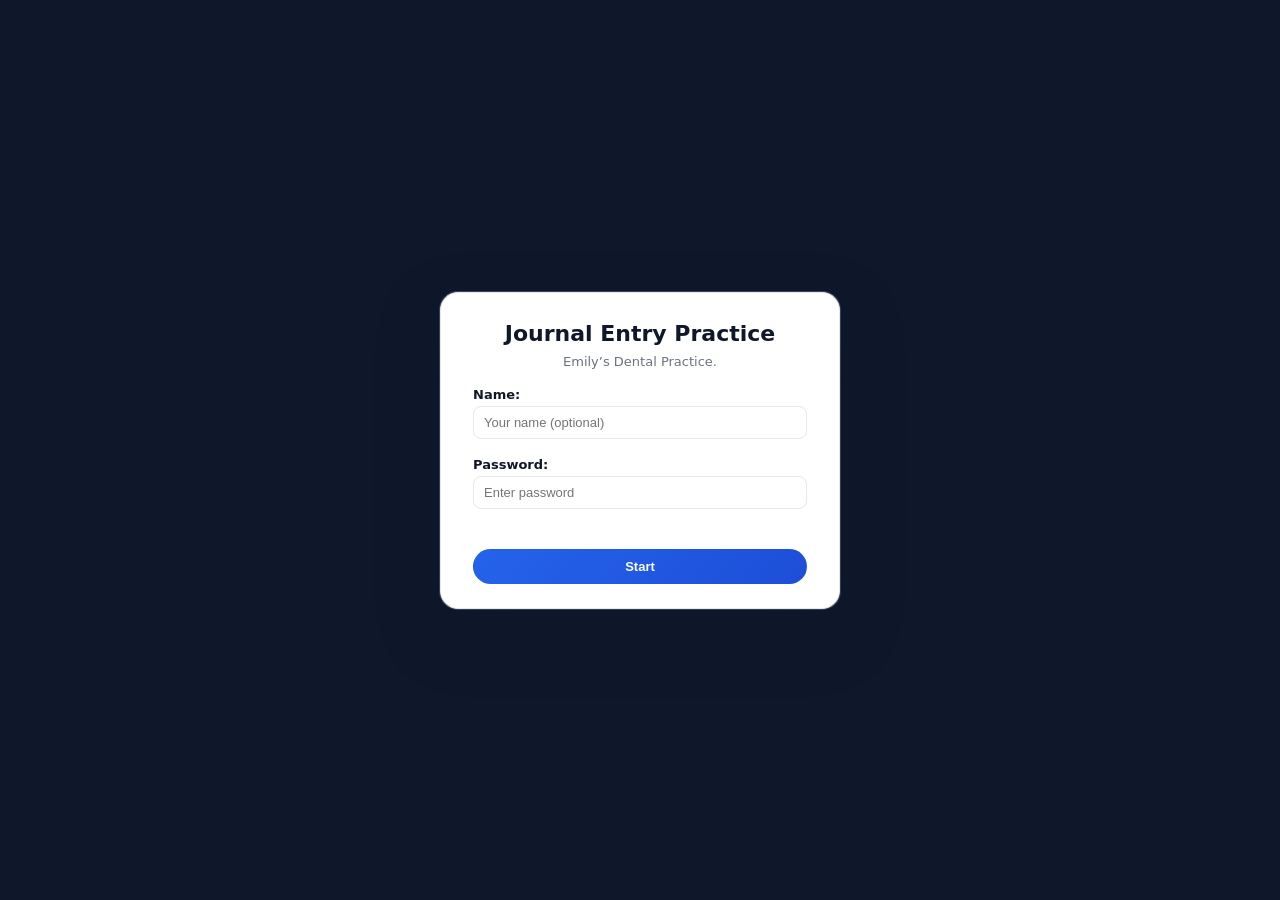
<file: index.html>
<!DOCTYPE html>
<html lang="en">
<head>
  <meta charset="UTF-8" />
  <title>Journal Entry Practice</title>

  <!-- All layout and visual styles live in JEStyles.css -->
  <link rel="stylesheet" href="JEStyles.css" />
</head>
<body>
  <!-- Login overlay: collect student name and password before starting -->
  <div id="login-overlay" class="login-overlay">
    <div class="login-card">
      <h1 id="login-title" class="login-title"></h1>
      <p id="login-subtitle" class="login-subtitle"></p>

      <div class="login-field">
        <label for="student-name" class="login-label">Name:</label>
        <input
          type="text"
          id="student-name"
          class="login-input"
          placeholder="Your name (optional)"
        />
      </div>

      <div class="login-field">
        <label for="password-input" class="login-label">Password:</label>
        <input
          type="password"
          id="password-input"
          class="login-input"
          placeholder="Enter password"
        />
        <div id="login-error" class="login-error"></div>
      </div>

      <button id="login-btn" class="login-button">
        <span id="login-button-label"></span>
      </button>
    </div>
  </div>

  <!-- Main journal-entry practice interface (shown after login or if login disabled) -->
  <div id="main-app" class="main-app hidden">
    <div class="container">
      <h1 id="app-title"></h1>
      <div id="app-subtitle" class="subtitle"></div>

      <!-- Current transaction / event description -->
      <div id="tx-title" class="tx-title"></div>
      <div id="tx-description" class="tx-description"></div>

      <!-- Journal entry input table -->
      <table class="journal-table">
        <thead>
          <tr>
            <th style="width:14%;">Code</th>
            <th style="width:40%;">Account</th>
            <th style="width:23%;">Debit</th>
            <th style="width:23%;">Credit</th>
          </tr>
        </thead>
        <tbody id="journal-rows"></tbody>
      </table>

      <button id="add-row-btn" class="secondary">Add row</button>

      <!-- For items that do not require a journal entry -->
      <label id="no-entry-wrapper" class="no-entry-wrapper">
        <input type="checkbox" id="no-entry-checkbox" />
        No journal entry is required for this item.
      </label>

      <!-- Navigation and supporting tools (chart, TB, ledger) -->
      <div class="controls">
        <button id="prev-btn" class="secondary">Previous</button>
        <button id="check-btn" class="primary">Submit journal entry</button>
        <button id="next-btn" class="secondary">Next</button>
        <button id="clear-btn" class="secondary">Clear entry</button>

        <button id="open-chart-btn" class="secondary">Open chart of accounts</button>
        <button id="tb-btn" class="secondary">Prepare trial balance</button>
        <button id="ledger-btn" class="secondary">View general ledger</button>
        <button id="reset-all-btn" class="secondary">Start over</button>
      </div>

      <div id="feedback" class="feedback"></div>
      <div id="score-summary" class="score-summary"></div>
      <footer id="app-footer" class="app-footer"></footer>
    </div>
  </div>

  <!-- Config and data (pure JS objects) -->
  <script src="JEConfig.js"></script>
  <script src="JEChartOfAccounts.js"></script>
  <script src="JEQuestions.js"></script>

  <!-- App logic and UI wiring -->
  <script src="JEApp.js"></script>
</body>
</html>
</file>
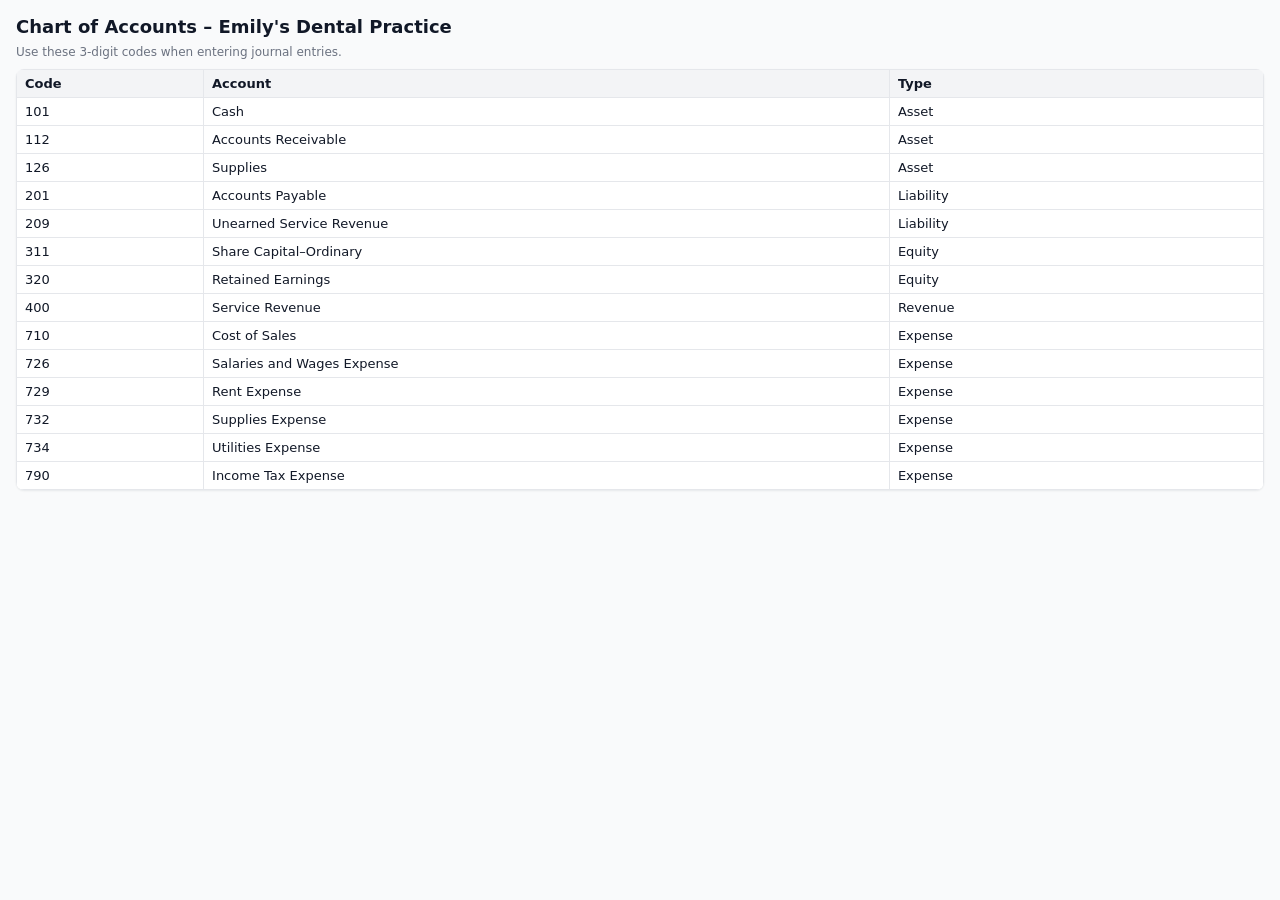
<file: JEChart.html>
<!DOCTYPE html>
<html lang="en">
<head>
  <meta charset="UTF-8" />
  <title>Chart of Accounts</title>

  <!-- Simple inline styles for the popup -->
  <style>
    body {
      font-family: system-ui, -apple-system, "Segoe UI", sans-serif;
      margin: 16px;
      background: #f9fafb;
      color: #111827;
    }
    h1 {
      font-size: 18px;
      margin: 0 0 8px;
    }
    p {
      font-size: 12px;
      color: #6b7280;
      margin: 0 0 10px;
    }
    table {
      width: 100%;
      border-collapse: collapse;
      background: #ffffff;
      border-radius: 8px;
      overflow: hidden;
      box-shadow: 0 1px 2px rgba(15, 23, 42, 0.08);
      font-size: 13px;
    }
    th, td {
      border: 1px solid #e5e7eb;
      padding: 6px 8px;
    }
    th {
      background: #f3f4f6;
      text-align: left;
    }
  </style>
</head>
<body>
  <h1 id="chart-title"></h1>
  <p id="chart-subtitle"></p>
  <table id="chart-table">
    <thead>
      <tr>
        <th style="width:15%;">Code</th>
        <th style="width:55%;">Account</th>
        <th style="width:30%;">Type</th>
      </tr>
    </thead>
    <tbody></tbody>
  </table>

  <!-- Shared config and data -->
  <script src="JEConfig.js"></script>
  <script src="JEChartOfAccounts.js"></script>

  <!-- Popup-specific logic -->
  <script src="JEChartApp.js"></script>
</body>
</html>
</file>
<file: JEStyles.css>
/* JEStyles.css
   Visual styling for the journal entry practice app.
   HTML + JS assume these class names and IDs exist.
*/

/* Base layout */

body {
  font-family: system-ui, -apple-system, "Segoe UI", sans-serif;
  background: #0f172a;
  margin: 0;
  padding: 32px 16px;
}

.hidden {
  display: none;
}

.container {
  max-width: 720px;
  margin: 0 auto;
  background: #ffffff;
  padding: 28px 32px 24px;
  border-radius: 18px;
  box-shadow:
    0 24px 60px rgba(15, 23, 42, 0.35),
    0 0 0 1px rgba(148, 163, 184, 0.35);
  border: 1px solid #e5e7eb;
}

/* Headings and text */

h1 {
  margin: 0 0 4px;
  font-size: 24px;
  text-align: center;
  color: #0f172a;
}

.subtitle {
  text-align: center;
  font-size: 13px;
  color: #6b7280;
  margin-bottom: 18px;
}

.tx-title {
  font-weight: 600;
  margin-bottom: 4px;
  color: #111827;
}

.tx-description {
  font-size: 14px;
  color: #374151;
  margin-bottom: 14px;
  white-space: pre-line;
}

/* Login overlay */

.login-overlay {
  position: fixed;
  inset: 0;
  background: #0f172a;
  display: flex;
  align-items: center;
  justify-content: center;
  z-index: 1000;
}

.login-card {
  background: #ffffff;
  padding: 28px 32px 24px;
  border-radius: 18px;
  box-shadow:
    0 24px 60px rgba(15, 23, 42, 0.35),
    0 0 0 1px rgba(148, 163, 184, 0.35);
  border: 1px solid #e5e7eb;
  max-width: 400px;
  width: 90%;
  box-sizing: border-box;
}

.login-title {
  margin: 0 0 8px;
  font-size: 22px;
  text-align: center;
  color: #0f172a;
}

.login-subtitle {
  text-align: center;
  font-size: 13px;
  color: #6b7280;
  margin: 0 0 18px;
}

.login-field {
  margin-bottom: 18px;
}

.login-label {
  display: block;
  font-size: 13px;
  font-weight: 600;
  color: #111827;
  margin-bottom: 4px;
}

.login-input {
  width: 100%;
  padding: 8px 10px;
  font-size: 13px;
  border-radius: 8px;
  border: 1px solid #e5e7eb;
  box-sizing: border-box;
}

.login-error {
  margin-top: 6px;
  font-size: 12px;
  color: #b91c1c;
  min-height: 16px;
}

.login-button {
  width: 100%;
  padding: 9px 14px;
  border-radius: 999px;
  border: 1px solid transparent;
  font-size: 13px;
  cursor: pointer;
  background: linear-gradient(135deg, #2563eb, #1d4ed8);
  color: #f9fafb;
  font-weight: 600;
}

/* Journal table */

.journal-table {
  width: 100%;
  border-collapse: collapse;
  margin-bottom: 8px;
}

.journal-table th,
.journal-table td {
  border: 1px solid #e5e7eb;
  padding: 6px 8px;
  font-size: 13px;
}

.journal-table th {
  background: #f9fafb;
  text-align: left;
}

.journal-table input {
  width: 100%;
  border: none;
  font-size: 13px;
  padding: 4px;
  outline: none;
}

/* Controls & buttons */

.controls {
  margin-top: 8px;
  display: flex;
  flex-wrap: wrap;
  gap: 8px;
}

button {
  padding: 8px 14px;
  border-radius: 999px;
  border: 1px solid transparent;
  font-size: 13px;
  cursor: pointer;
  transition: background 0.08s ease, color 0.08s ease, border-color 0.08s ease;
}

/* Base button styles */

.primary {
  background: #ffffff;
  color: #374151;
  border-color: #d1d5db;
}

.secondary {
  background: #ffffff;
  color: #374151;
  border-color: #d1d5db;
}

/* Default primary look: Submit button is blue */

#check-btn.primary {
  background: linear-gradient(135deg, #2563eb, #1d4ed8);
  color: #f9fafb;
  border-color: transparent;
}

/* Default Next: outlined blue */

#next-btn.primary {
  background: #ffffff;
  color: #2563eb;
  border-color: #2563eb;
}

/* When Next is highlighted after grading, it becomes solid blue */

#next-btn.next-highlight {
  background: linear-gradient(135deg, #2563eb, #1d4ed8);
  color: #f9fafb;
  border-color: transparent;
}

/* When Next is highlighted, submit becomes neutral */

#check-btn.next-inactive {
  background: #ffffff;
  color: #374151;
  border-color: #d1d5db;
}

/* Feedback and footer */

.feedback {
  margin-top: 14px;
  padding: 10px 12px;
  border-radius: 10px;
  font-size: 13px;
  border: 1px solid transparent;
  white-space: pre-line;
}

.feedback.correct {
  background: #ecfdf5;
  border-color: #bbf7d0;
  color: #166534;
}

.feedback.incorrect {
  background: #fef2f2;
  border-color: #fecaca;
  color: #b91c1c;
}

.score-summary {
  margin-top: 6px;
  font-size: 12px;
  color: #6b7280;
  text-align: right;
}

.app-footer {
  margin-top: 16px;
  font-size: 11px;
  color: #6b7280;
  text-align: center;
  display: flex;
  flex-direction: column;
  gap: 2px;
}

/* Click flash behavior: pressed buttons go neutral or blue */

button:active {
  background: #ffffff;
  color: #374151;
  border-color: #d1d5db;
}

#check-btn.primary:active {
  background: linear-gradient(135deg, #2563eb, #1d4ed8);
  color: #f9fafb;
  border-color: transparent;
}

#next-btn:active {
  background: linear-gradient(135deg, #2563eb, #1d4ed8);
  color: #f9fafb;
  border-color: transparent;
}

button.secondary:active,
button:not(#check-btn):not(#next-btn):active {
  background: linear-gradient(135deg, #2563eb, #1d4ed8);
  color: #f9fafb;
  border-color: transparent;
}

/* Remove focus outline for a clean look */

button:focus {
  outline: none;
}

/* No-entry checkbox label */

.no-entry-wrapper {
  display: block;
  margin-top: 8px;
  font-size: 13px;
  color: #374151;
}

/* Main app visibility helper (JS toggles .hidden on #main-app) */

.main-app {
  /* visible state is the default; JS manages visibility */
}
</file>
